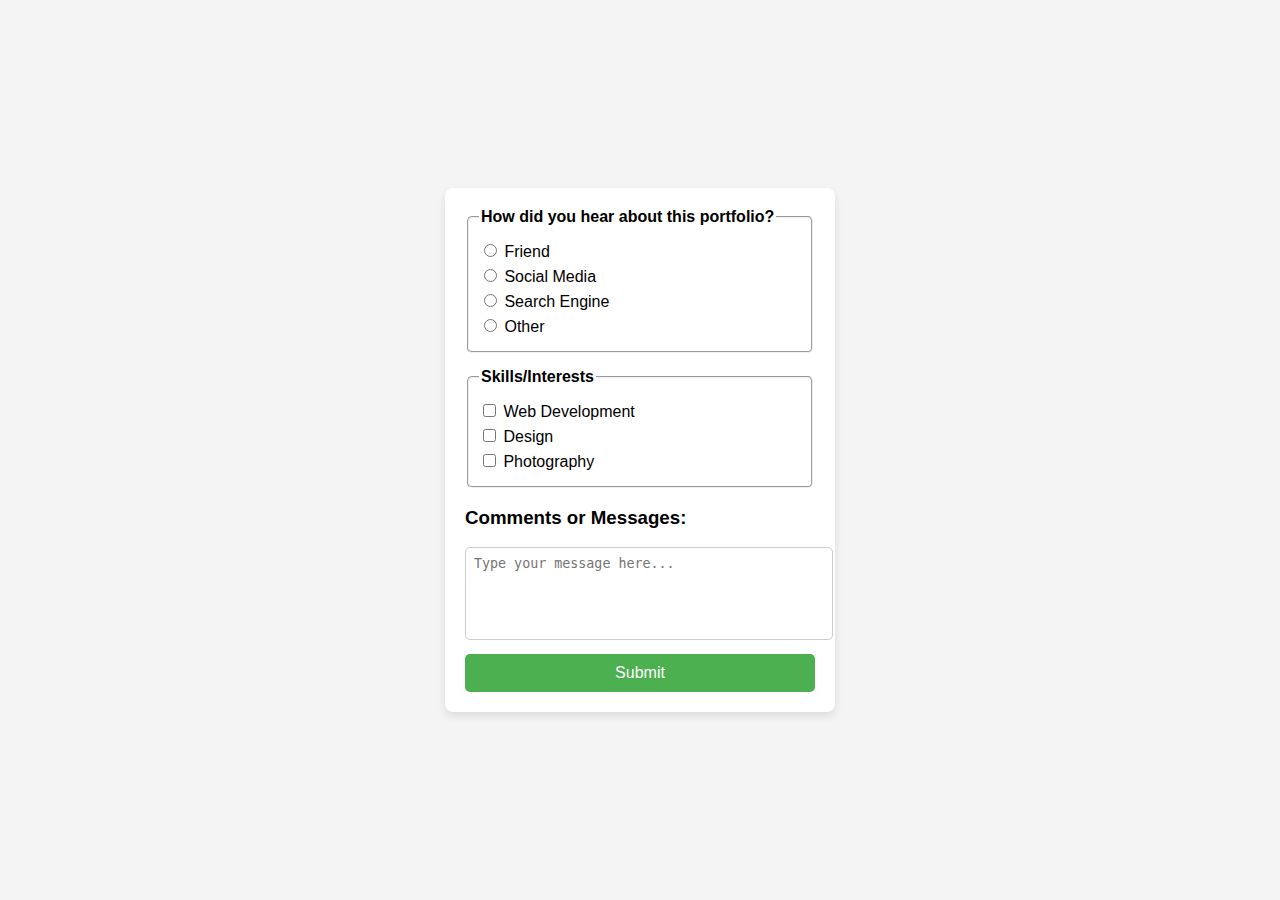
<file: index.html>
<!DOCTYPE html>
<html lang="en">
<head>
    <meta charset="UTF-8">
    <meta name="viewport" content="width=device-width, initial-scale=1.0">
    <title>Feedback Form</title>
    <style>
        body {
            font-family: Arial, sans-serif;
            background-color: #f4f4f4;
            display: flex;
            justify-content: center;
            align-items: center;
            height: 100vh;
            margin: 0;
        }

        main {
            background: white;
            padding: 20px;
            box-shadow: 0 4px 8px rgba(0, 0, 0, 0.1);
            border-radius: 8px;
            width: 350px;
        }

        fieldset {
            margin-bottom: 15px;
            border-radius: 5px;
            padding: 10px;
        }

        legend {
            font-weight: bold;
        }

        label {
            display: block;
            margin: 5px 0;
            cursor: pointer;
        }

        textarea {
            width: 100%;
            padding: 8px;
            border: 1px solid #ccc;
            border-radius: 5px;
            resize: none;
        }

        #submitComment {
            margin-top: 10px;
            padding: 10px;
            width: 100%;
            background-color: #4CAF50;
            color: white;
            border: none;
            border-radius: 5px;
            cursor: pointer;
            font-size: 16px;
        }

        #submitComment:hover {
            background-color: #45a049;
        }
    </style>
</head>
<body>

    <main>
        <form>
            <fieldset id="dataPort">
                <legend>How did you hear about this portfolio?</legend>
                <label><input type="radio" name="source" value="friend"> Friend</label>
                <label><input type="radio" name="source" value="socMed"> Social Media</label>
                <label><input type="radio" name="source" value="searchEng"> Search Engine</label>
                <label><input type="radio" name="source" value="other"> Other</label>
            </fieldset>

            <fieldset id="skills">
                <legend>Skills/Interests</legend>
                <label><input type="checkbox" name="skills" value="webDev"> Web Development</label>
                <label><input type="checkbox" name="skills" value="design"> Design</label>
                <label><input type="checkbox" name="skills" value="photograph"> Photography</label>
            </fieldset>

            <section id="feedback">
                <h3>Comments or Messages:</h3>
                <textarea name="commentMessage" id="com_Message" rows="5" placeholder="Type your message here..."></textarea> 
                <input id="submitComment" type="submit" name="submit" value="Submit">
            </section>
        </form>
    </main>

</body>
</html>
</file>
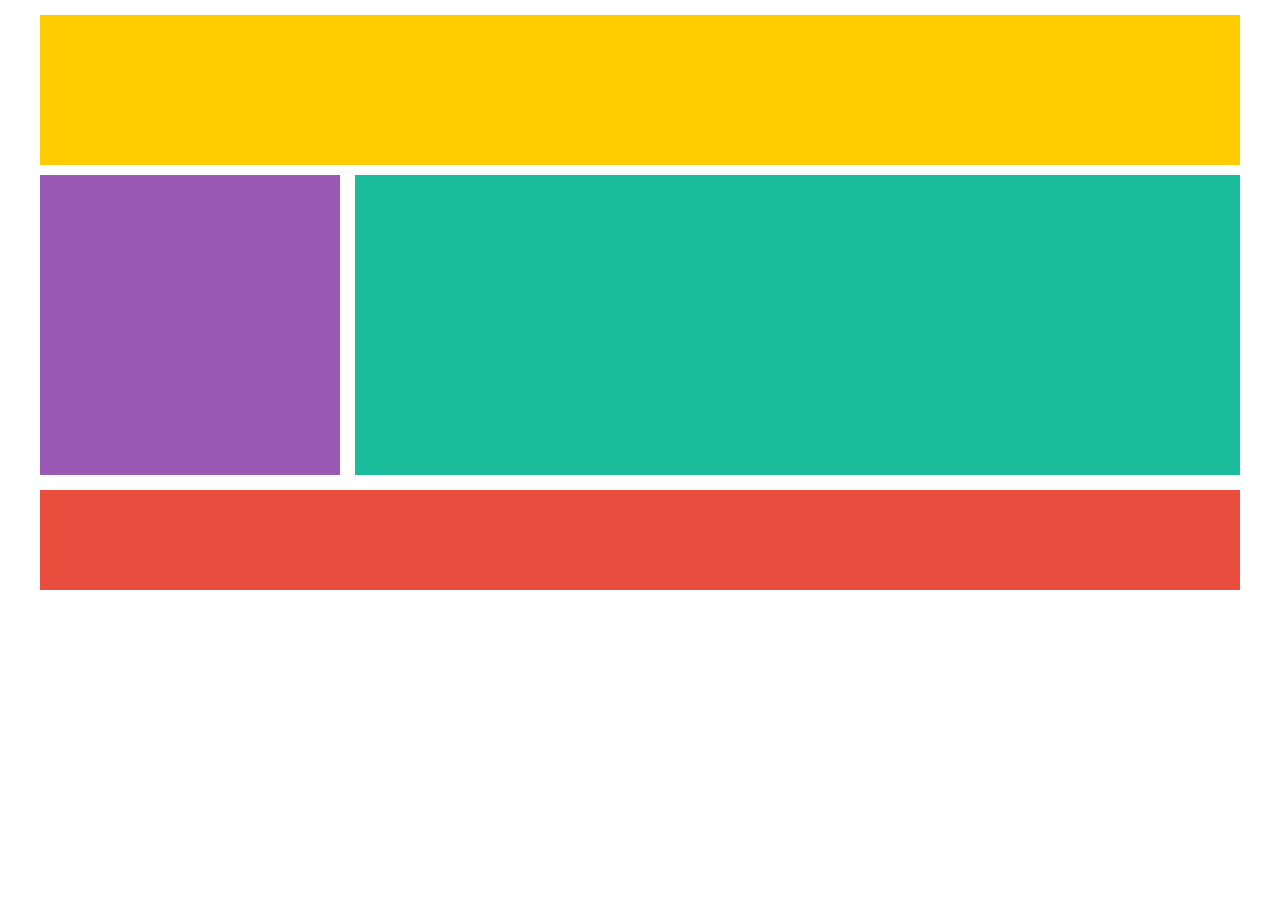
<file: HTML_CSS/10_assignment_flexbox/index.html>
<!DOCTYPE html>
<html lang="en">
<head>
  <meta charset="UTF-8">
  <meta name="viewport" content="width=device-width, initial-scale=1.0">
  <title>Flexbox Exercise</title>
  <link rel="stylesheet" href="style.css">
</head>
<body>
  <header></header>
  <main>
    <aside></aside>
    <section></section>
  </main>
  <footer></footer>
  </body>
</html>
</file>
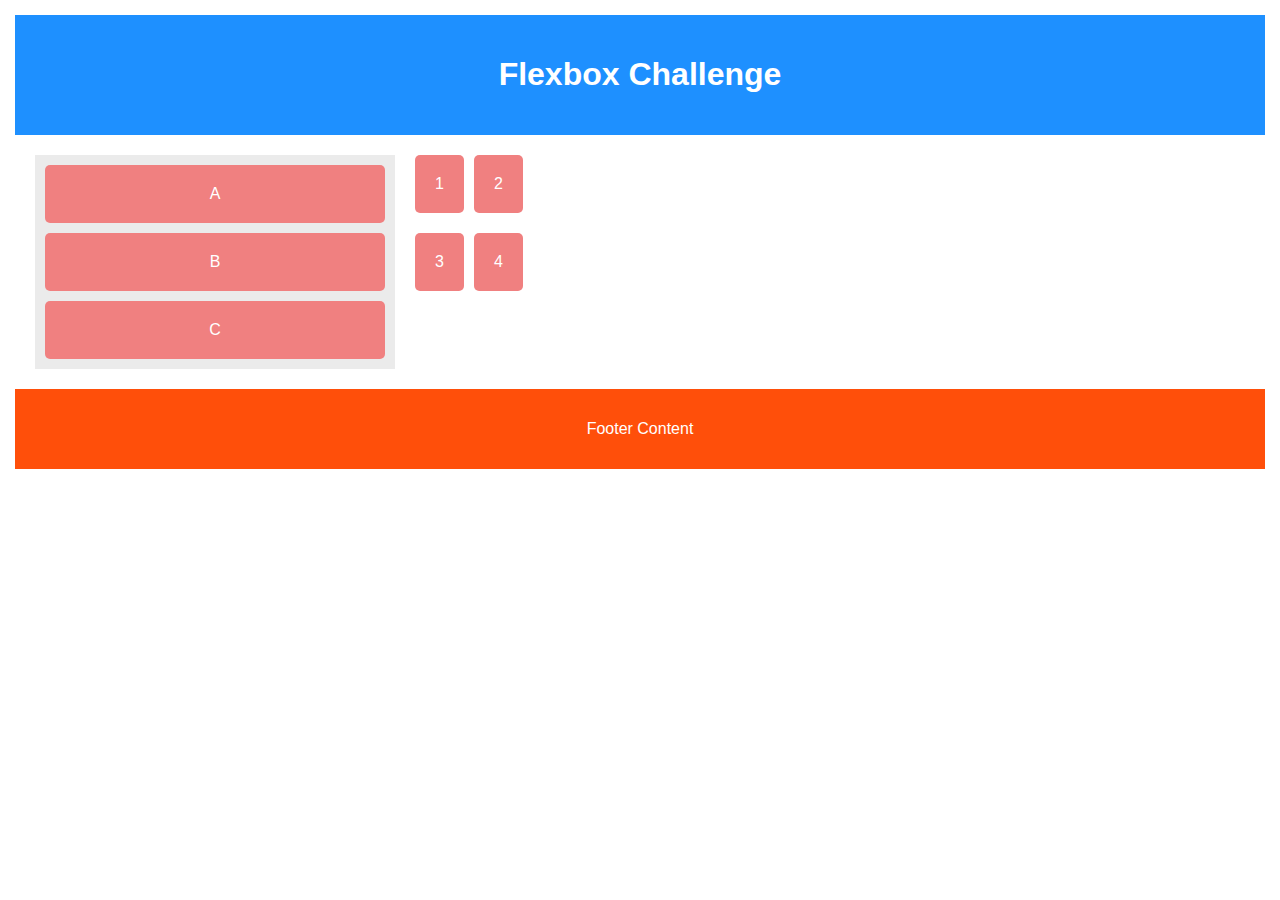
<file: HTML_CSS/11_assignment_flexbox2/index.html>
<!DOCTYPE html>
<html lang="en">
<head>
    <meta charset="UTF-8">
    <meta name="viewport" content="width=device-width, initial-scale=1.0">
    <title>Flexbox Challenge</title>
    <link rel="stylesheet" href="style.css">
</head>
<body>
    <header>
        <h1>Flexbox Challenge</h1>
    </header>
    <main class="container">
        <section class="left-panel">
            <div class="box">A</div>
            <div class="box">B</div>
            <div class="box">C</div>
        </section>
        <section class="right-panel">
            <div class="top-bar">
                <div class="box">1</div>
                <div class="box">2</div>
            </div>
            <div class="main-content">
                <div class="box">3</div>
                <div class="box">4</div>
            </div>
        </section>
    </main>
    <footer>
        <p>Footer Content</p>
    </footer>
</body>
</html>
</file>
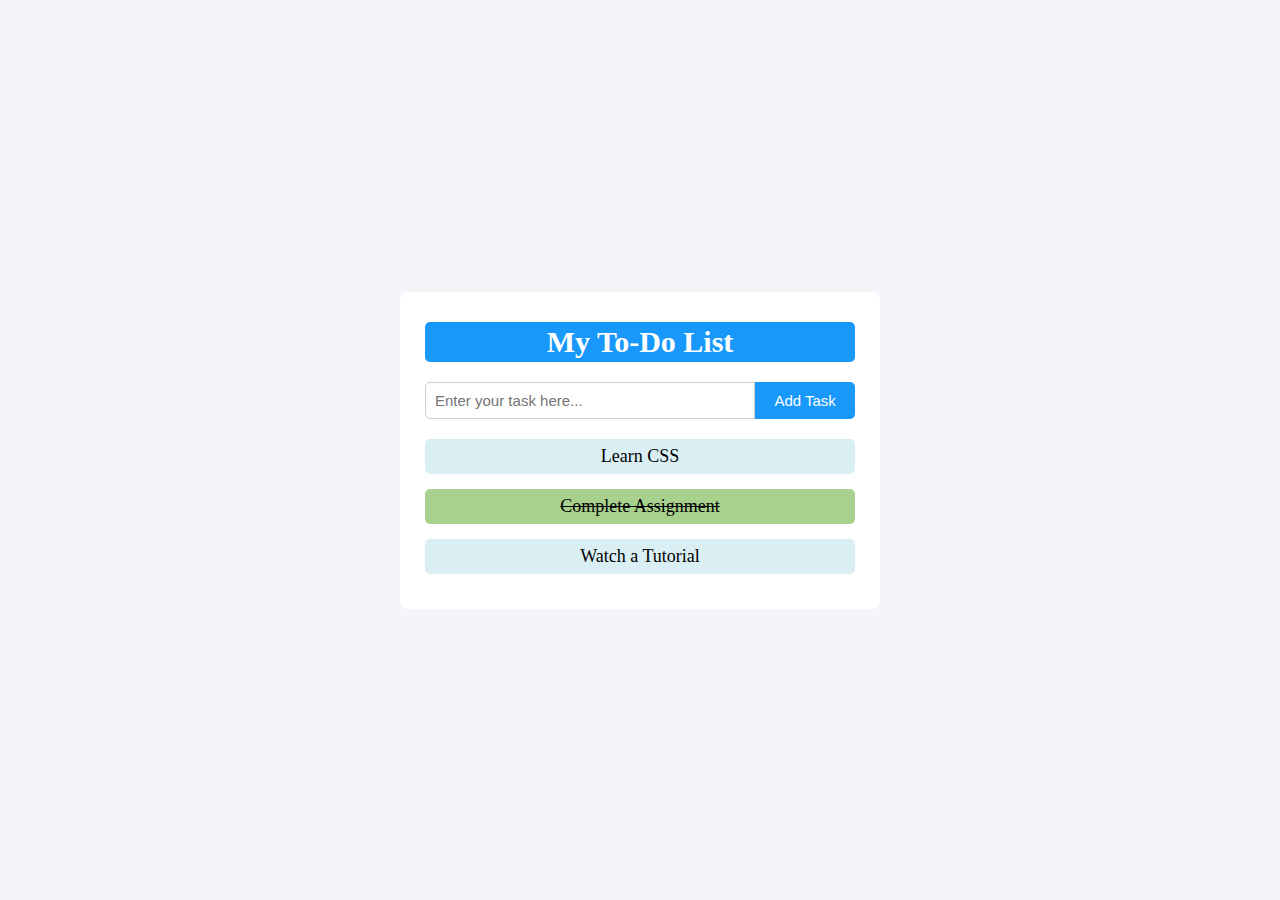
<file: HTML_CSS/13_assignment_toDoList/index.html>
<!DOCTYPE html>
<html lang="en">
<head>
    <meta charset="UTF-8">
    <meta name="viewport" content="width=device-width, initial-scale=1.0">
    <title>To Do List</title>
    <link rel="stylesheet" href="style.css">
</head>
<body>
    <main>
        <h1>My To-Do List</h1>
        <form>
            <input id="addTask" type="text" placeholder="Enter your task here...">
            <input id="addTaskButton" type="button" name="Add Task" value="Add Task">
        </form>
        <nav>
            <ul>
                <li id="learnCss">Learn CSS</li>
                <li id="compAssignment">Complete Assignment</li>
                <li id="watchTutorial">Watch a Tutorial</li>
            </ul>
        </nav>
    </main>
</body>
</html>
</file>
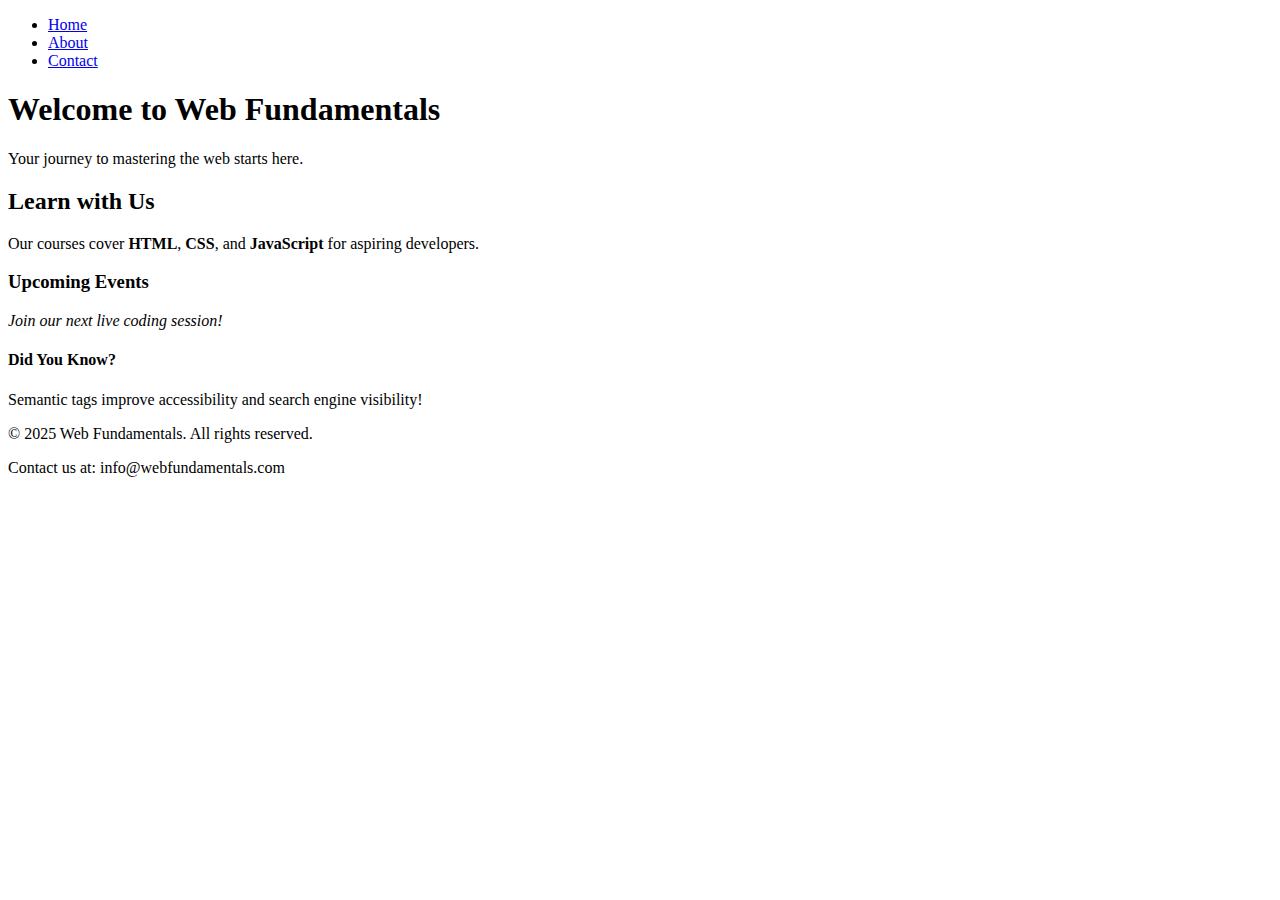
<file: HTML/sample.html>
<!DOCTYPE html>
<html lang="en">
<head>
    <meta charset="UTF-8">
    <meta name="viewport" content="width=device-width, initial-scale=1.0">
    <title>Semantic HTML Example</title>
</head>
<body>
    <nav>
        <ul>
            <li><a href="#">Home</a></li>
            <li><a href="#">About</a></li>
            <li><a href="#">Contact</a></li>
        </ul>
    </nav>
    <header>
        <h1>Welcome to Web Fundamentals</h1>
        <p>Your journey to mastering the web starts here.</p>
    </header>
    <section>
        <h2>Learn with Us</h2>
        <p>Our courses cover <strong>HTML</strong>, <strong>CSS</strong>, and <strong>JavaScript</strong> for aspiring developers.</p>
    </section>
    <article>
        <h3>Upcoming Events</h3>
        <p><em>Join our next live coding session!</em></p>
    </article>
    <aside>
        <h4>Did You Know?</h4>
        <p>Semantic tags improve accessibility and search engine visibility!</p>
    </aside>
    <footer>
        <p>&copy; 2025 Web Fundamentals. All rights reserved.</p>
        <p>Contact us at: info@webfundamentals.com</p>
    </footer
</body>
</html>
</file>
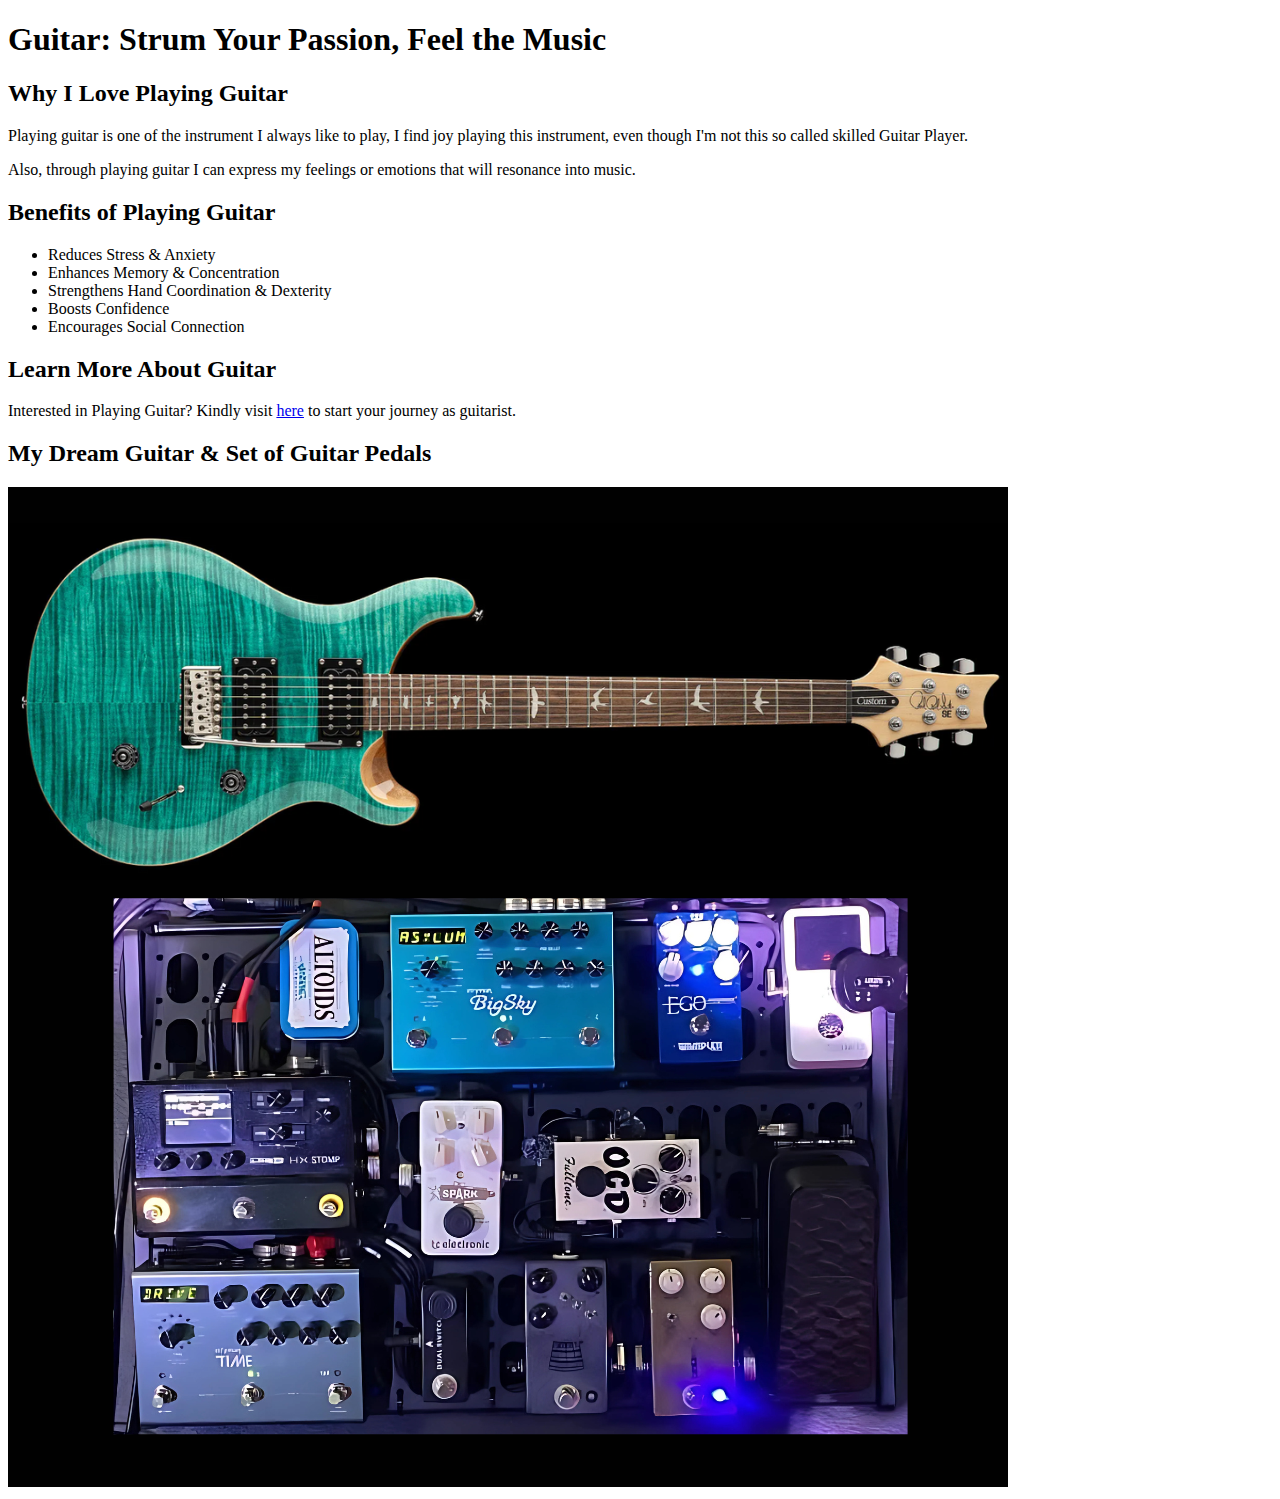
<file: HTML/02_assignment_comTags/hobby.html>
<!DOCTYPE html>
<html lang="en">
<head>
    <meta charset="UTF-8">
    <meta name="viewport" content="width=device-width, initial-scale=1.0">
    <title>My Hobby</title>
</head>
<body>
    <h1>Guitar: Strum Your Passion, Feel the Music</h1>
    <h2>Why I Love Playing Guitar</h2>
        <p>Playing guitar is one of the instrument I always like to play, I find joy playing this instrument, even though I'm not this so called skilled Guitar Player.</p>
        <p>Also, through playing guitar I can express my feelings or emotions that will resonance into music.</p>
    <div>
        <h2>Benefits of Playing Guitar</h2>
        <ul>
            <li>Reduces Stress & Anxiety</li>
            <li>Enhances Memory & Concentration</li>
            <li>Strengthens Hand Coordination & Dexterity</li>
            <li>Boosts Confidence</li>
            <li>Encourages Social Connection</li>
        </ul>
    </div>
    <div>
        <h2>Learn More About Guitar</h2>
        <p>Interested in Playing Guitar? Kindly visit <a href="https://learnpracticeplay.com/" target="_blank">here</a> to start your journey as guitarist.</p>
    </div>
    <div>
        <h2>My Dream Guitar & Set of Guitar Pedals</h2>
        <img src="dreamGuitar.png" alt="My Dream Guitar Set">
    </div>
</body>
</html>
</file>
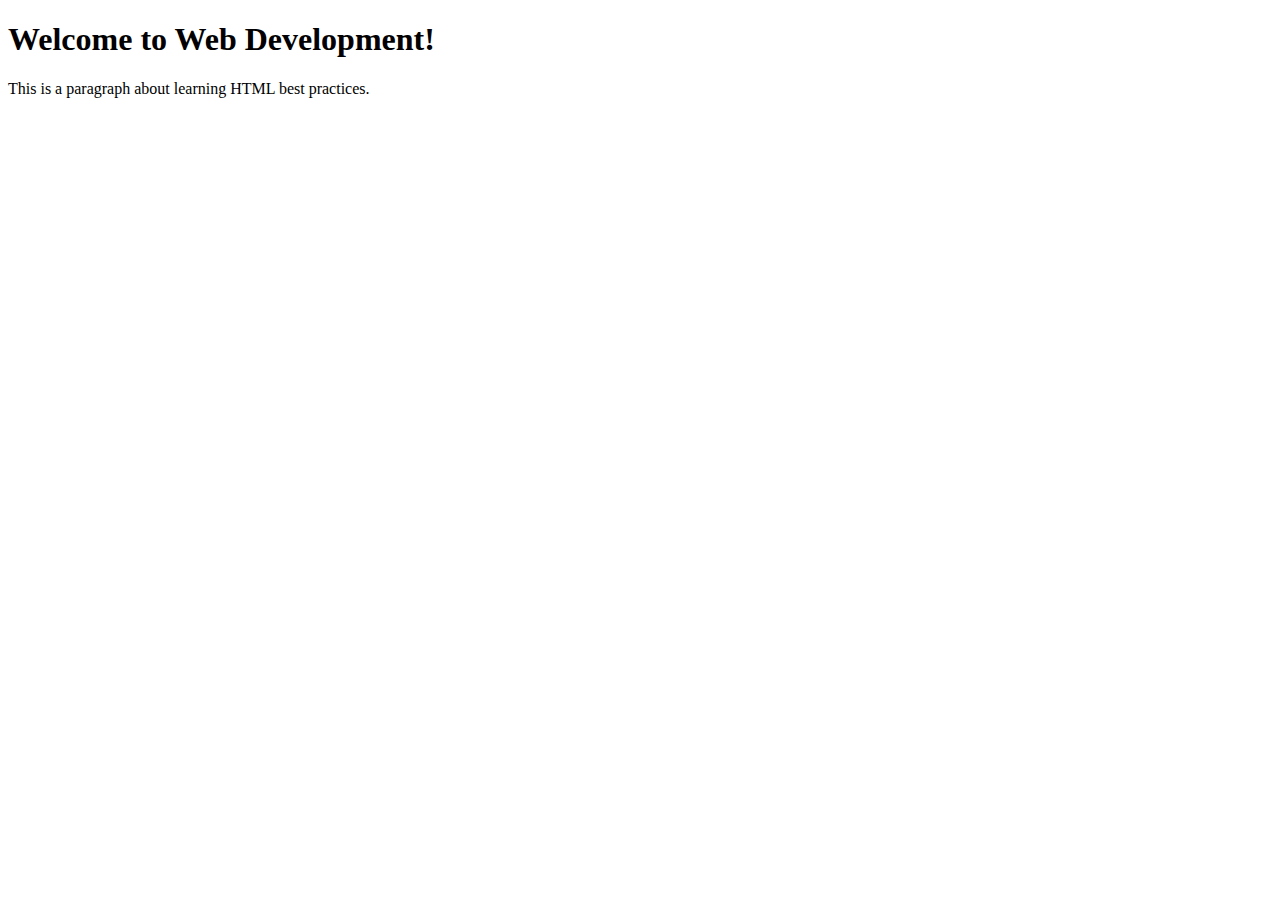
<file: HTML/03_assignment_indentation/indentation_practice_sample1.html>
<!DOCTYPE html>
<html>
<head>
    <title>Proper Indentation I</title>
</head>
<body>
    <h1>Welcome to Web Development!</h1>
    <p>This is a paragraph about learning HTML best practices.</p>
</body>
</html>
</file>
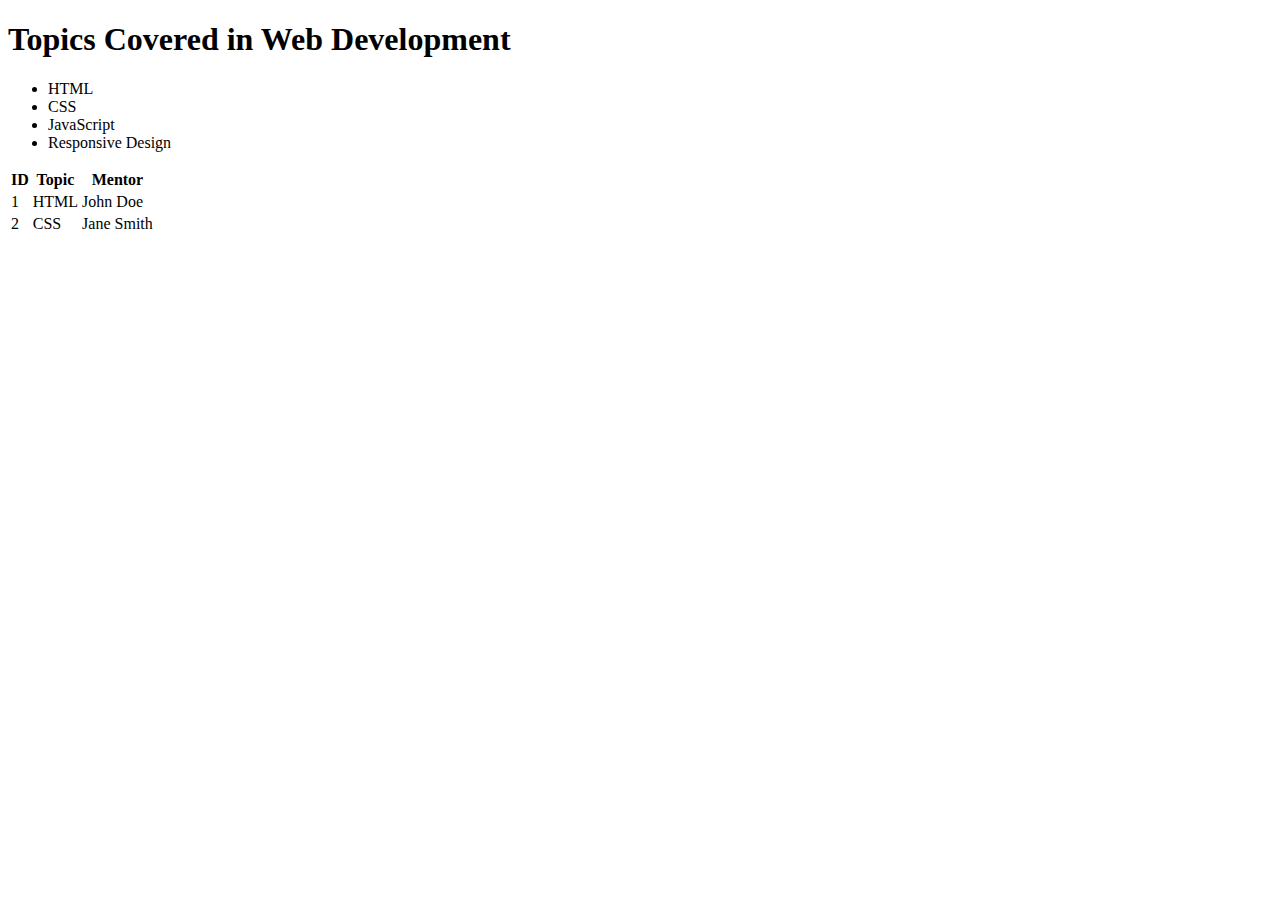
<file: HTML/03_assignment_indentation/indentation_practice_sample2.html>
<!DOCTYPE html>
<html>
<head>
    <title>Proper Indentation II</title>
</head>
<body>
    <h1>Topics Covered in Web Development</h1>
    <ul>
        <li>HTML</li>
        <li>CSS</li>
        <li>JavaScript</li>
        <li>Responsive Design</li>
    </ul>
    <table>
        <thead>
            <tr>
                <th>ID</th>
                <th>Topic</th>
                <th>Mentor</th>
            </tr>
        </thead>
        <tbody>
            <tr>
                <td>1</td>
                <td>HTML</td>
                <td>John Doe</td>
            </tr>
            <tr>
                <td>2</td>
                <td>CSS</td>
                <td>Jane Smith</td>
            </tr>
        </tbody>
    </table>
</body>
</html>
</file>
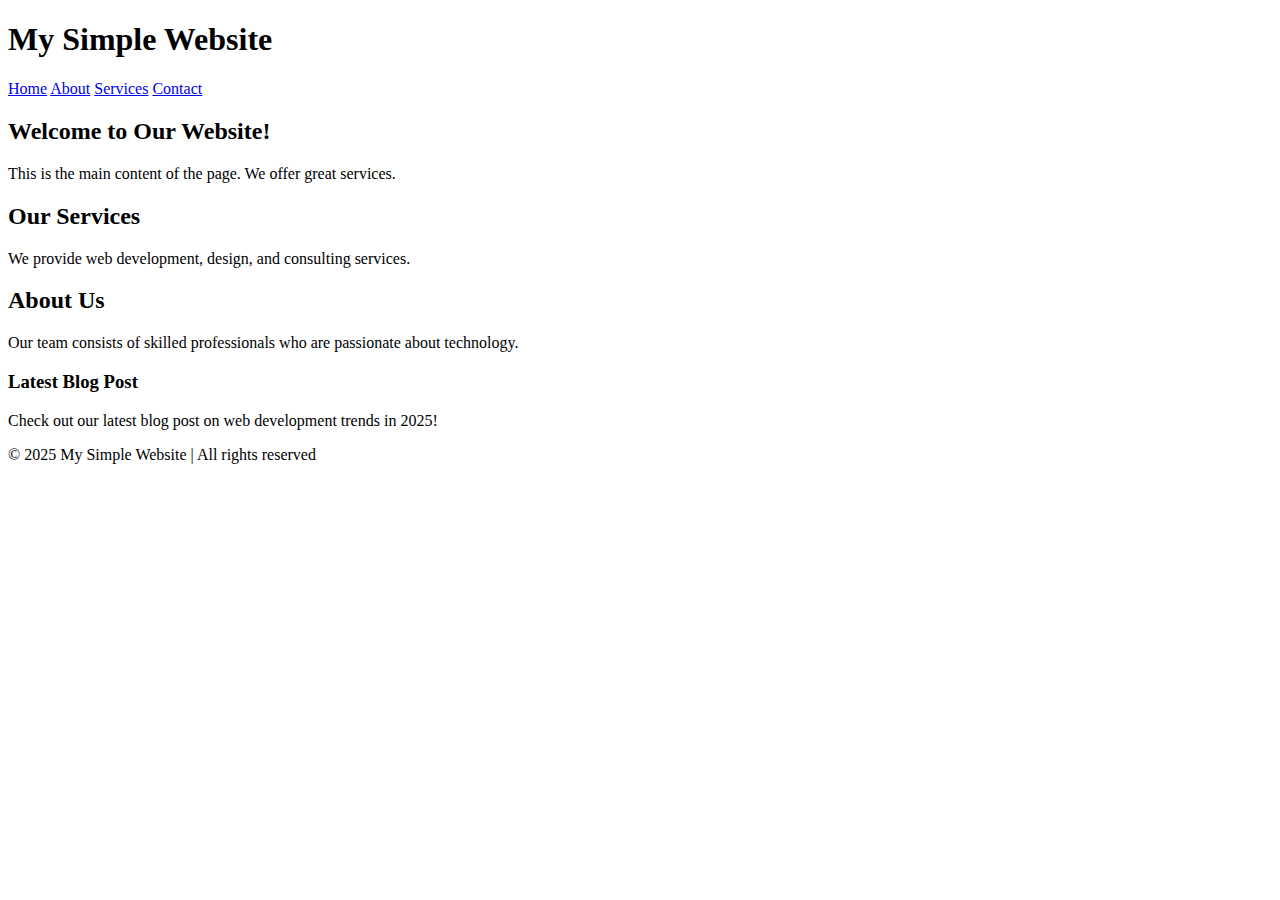
<file: HTML/04_assignment_semantic/non-semantic-webpage.html>
<!DOCTYPE html>
<html lang="en">
<head>
    <title>Simple Website with Divs</title>
</head>
<body>
    <div class="header">
        <h1>My Simple Website</h1>
        <div class="nav">
            <a href="#">Home</a>
            <a href="#">About</a>
            <a href="#">Services</a>
            <a href="#">Contact</a>
        </div>
    </div>

    <div class="main-content">
        <div class="section">
            <h2>Welcome to Our Website!</h2>
            <p>This is the main content of the page. We offer great services.</p>
        </div>

        <div class="section">
            <h2>Our Services</h2>
            <p>We provide web development, design, and consulting services.</p>
        </div>

        <div class="section">
            <h2>About Us</h2>
            <p>Our team consists of skilled professionals who are passionate about technology.</p>
        </div>
    </div>

    <div class="article">
        <h3>Latest Blog Post</h3>
        <p>Check out our latest blog post on web development trends in 2025!</p>
    </div>

    <div class="footer">
        <p>© 2025 My Simple Website | All rights reserved</p>
    </div>
    
</body>
</html>
</file>
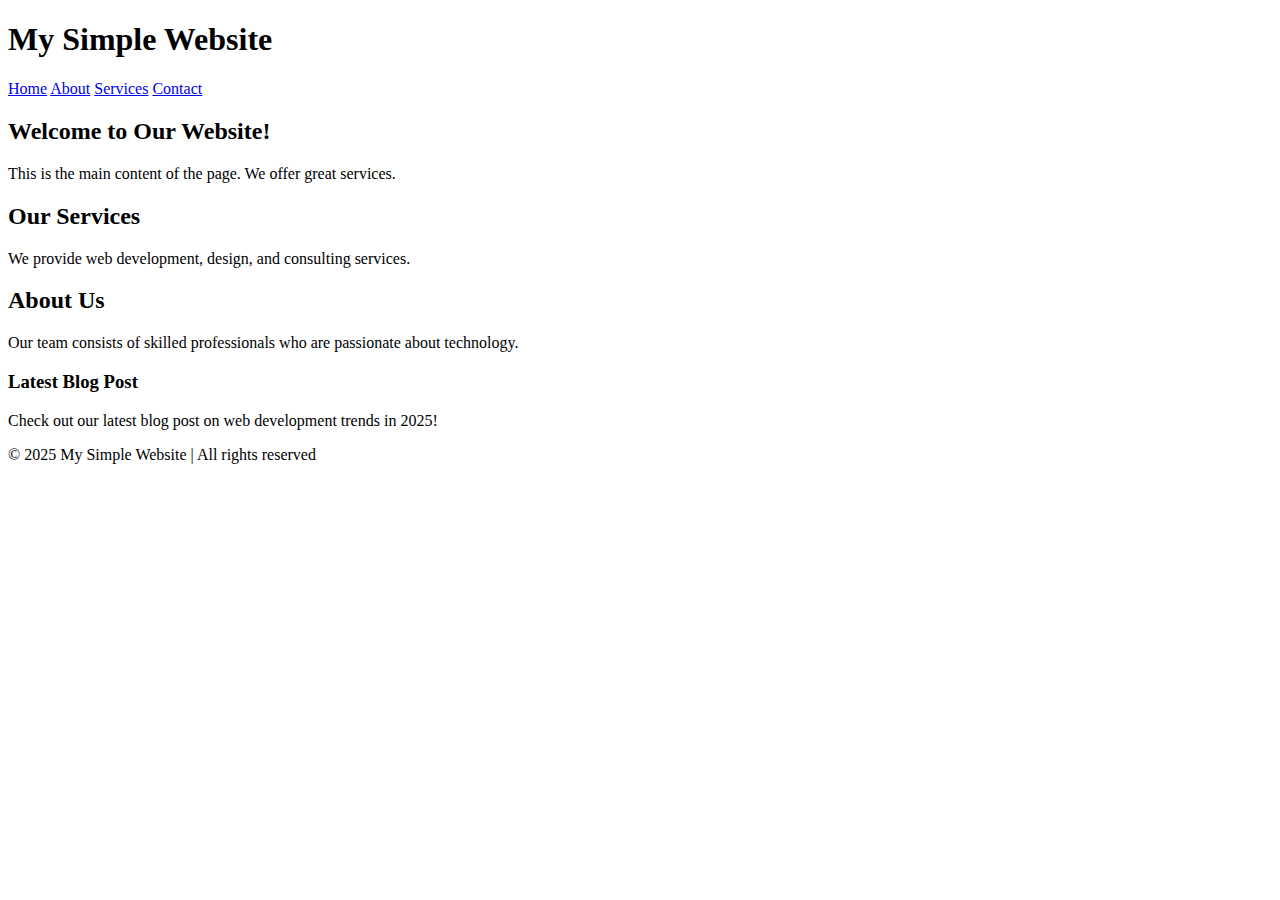
<file: HTML/04_assignment_semantic/semantic-webpage.html>
<!DOCTYPE html>
<html lang="en">
<head>
    <title>Simple Website with Divs</title>
</head>
<body>
    <header>
        <h1>My Simple Website</h1>
        <nav>
            <a href="#">Home</a>
            <a href="#">About</a>
            <a href="#">Services</a>
            <a href="#">Contact</a>
        </nav>
    </header>

    <main>
        <section>
            <h2>Welcome to Our Website!</h2>
            <p>This is the main content of the page. We offer great services.</p>
        </section>

        <section>
            <h2>Our Services</h2>
            <p>We provide web development, design, and consulting services.</p>
        </section>

        <section>
            <h2>About Us</h2>
            <p>Our team consists of skilled professionals who are passionate about technology.</p>
        </section>
    </main>

    <article>
        <h3>Latest Blog Post</h3>
        <p>Check out our latest blog post on web development trends in 2025!</p>
    </article>

    <footer>
        <p>© 2025 My Simple Website | All rights reserved</p>
    </footer>
</body>
</html>
</file>
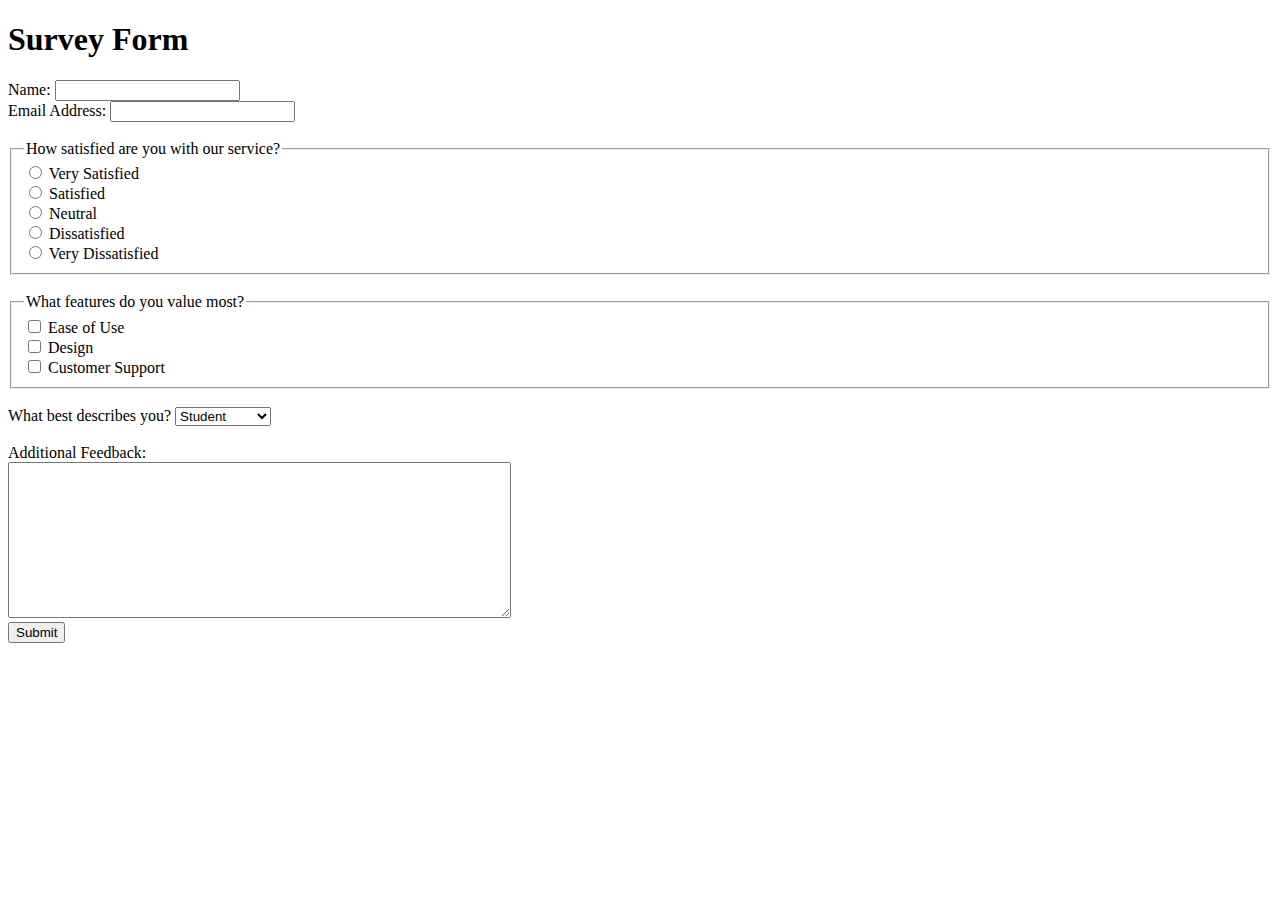
<file: HTML/05_assignment_surveyForm/survey_form.html>
<!DOCTYPE html>
<html lang="en">
<head>
    <meta charset="UTF-8">
    <meta name="viewport" content="width=device-width, initial-scale=1.0">
    <title>Survey Form</title>
</head>
<body>
    <form>
        <h1>Survey Form</h1>
        <header>
            <section>
                <label for="name">Name:</label>
                <input type="text" name="name">
            </section>
            <section>
                <label for="email">Email Address:</label>
                <input type="email" name="email">
            </section>
        </header><br>
        <main>
            <fieldset>
                <legend>How satisfied are you with our service?</legend>
                <input type="radio" name="satisfaction" value="very_satisfied"> Very Satisfied<br>
                <input type="radio" name="satisfaction" value="satisfied"> Satisfied<br>
                <input type="radio" name="satisfaction" value="neutral"> Neutral<br>
                <input type="radio" name="satisfaction" value="dissatisfied"> Dissatisfied<br>
                <input type="radio" name="satisfaction" value="very_dissatisfied"> Very Dissatisfied<br>
            </fieldset><br>
            <fieldset>
                <legend>What features do you value most?</legend>
                <input type="checkbox" name="features" value="ease_of_use"> Ease of Use <br>
                <input type="checkbox" name="features" value="design"> Design <br>
                <input type="checkbox" name="features" value="customer_support"> Customer Support <br>
            </fieldset><br>
            <section>
                <label for="description">What best describes you?</label>
                <select name="description" id="description">
                    <option value="student">Student</option>
                    <option value="professional">Professional</option>
                    <option value="hobbyist">Hobbyist</option>
                    <option value="other">Other</option>
                </select>
            </section><br>
            <section>
                <label for="feedback">Additional Feedback:</label><br>
                <textarea name="feedback" id="feedback" rows="10" cols="60"></textarea><br>
                <input type="submit" value="Submit">
            </section>
        </main>
    </form>
</body>
</html>
</file>
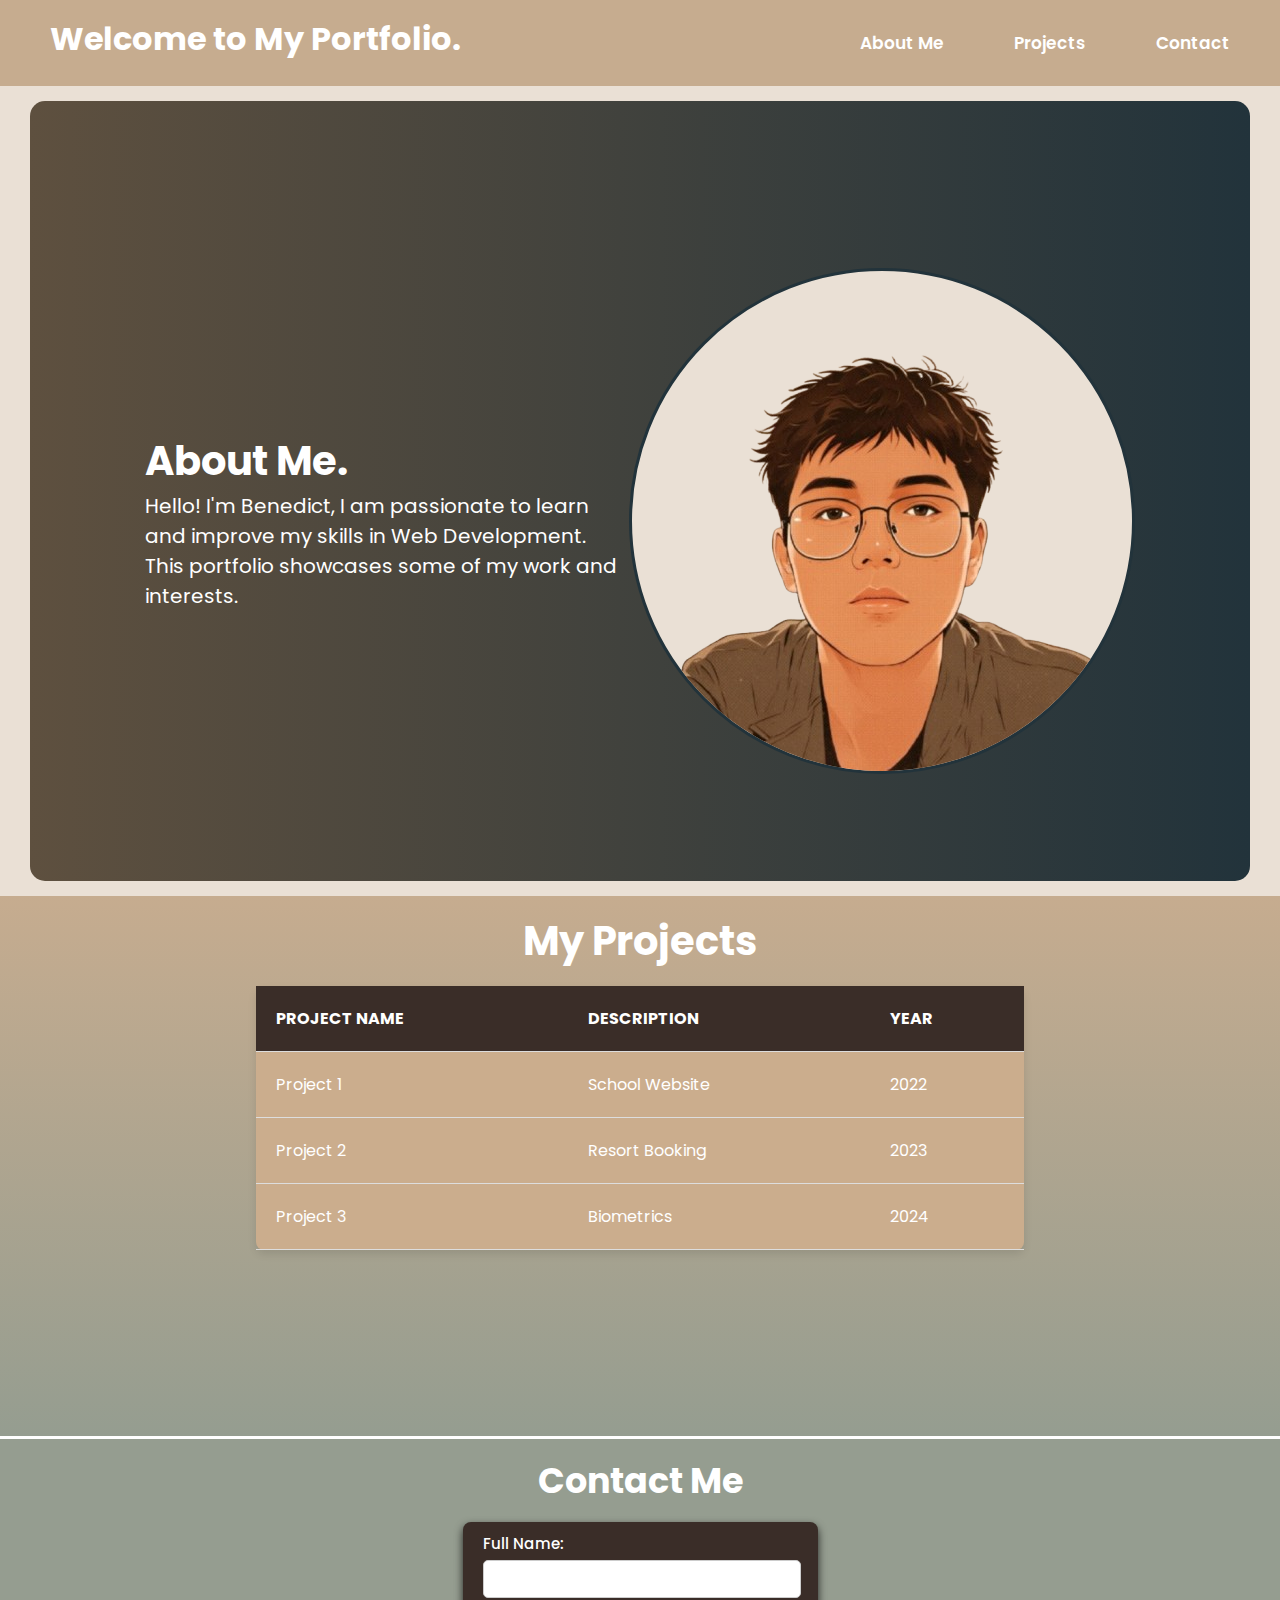
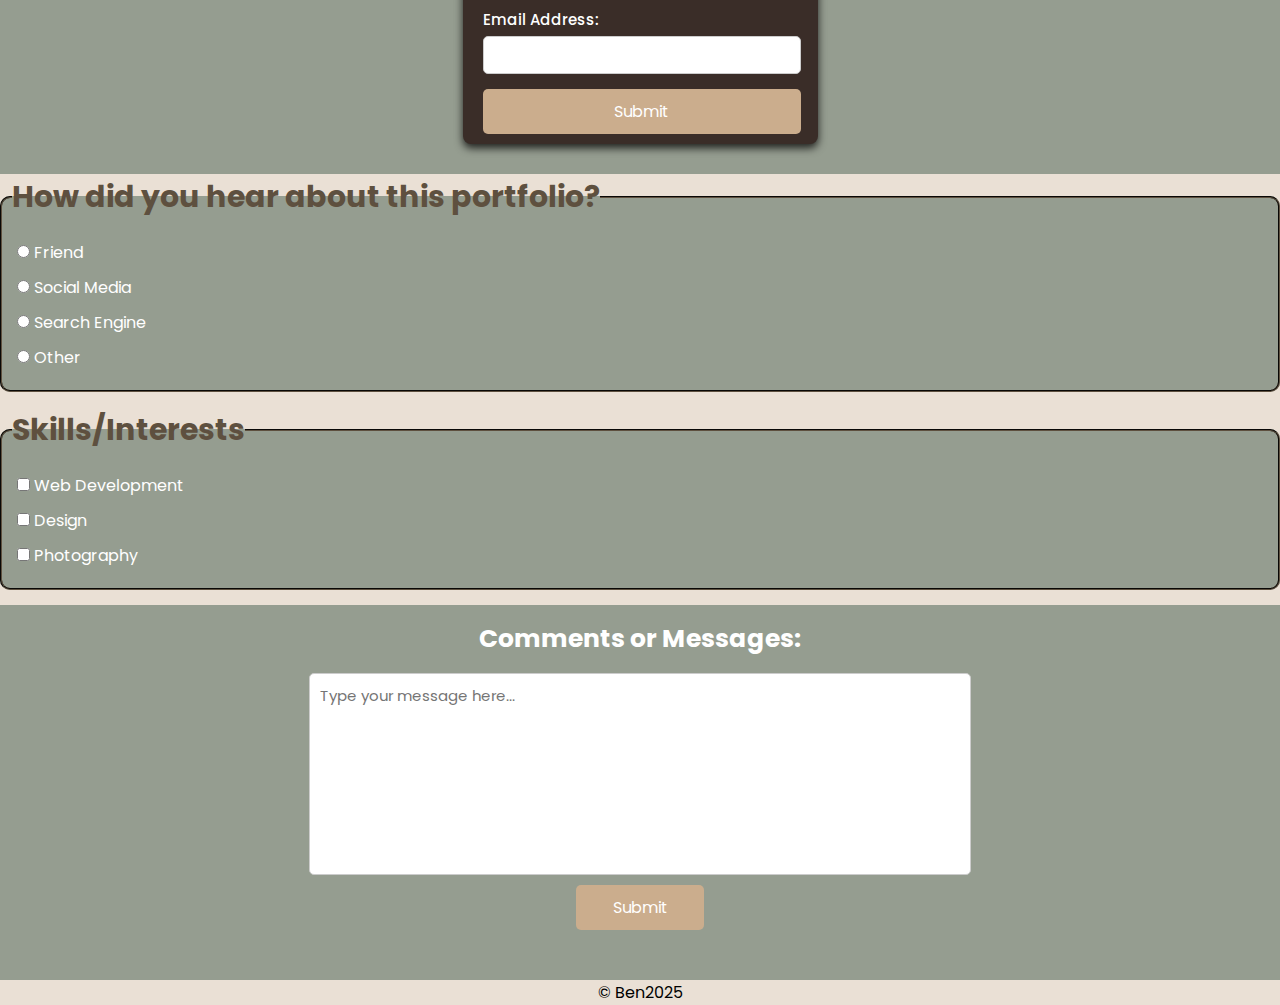
<file: HTML/06_assignment_myPortfolio/portfolio.html>
<!DOCTYPE html>
<html lang="en">

<head>
    <meta charset="UTF-8">
    <meta name="viewport" content="width=device-width, initial-scale=1.0">
    <link rel="stylesheet" href="style.css">
    <title>My Portfolio</title>
</head>

<body>
    <header>
        <h1>Welcome to My Portfolio.</h1>
        <nav>
            <ul>
                <li><a href="#aboutMe">About Me</a></li>
                <li><a href="#myProject">Projects</a></li>
                <li><a href="#contact">Contact</a></li>
            </ul>
        </nav>
    </header>
    <main>
        <section id="aboutMe">
            <div class="aboutMe">
                <h2>About Me.</h2>
                <p>Hello! I'm Benedict, I am passionate to learn and improve my skills in Web Development.</p>
                <p>This portfolio showcases some of my work and interests.</p>
            </div>
            <img src="myImage.png" alt="myImage">
        </section>
        <section id="myProject">
            <h2>My Projects</h2>
            <table>
                <tr>
                    <th>Project Name</th>
                    <th>Description</th>
                    <th>Year</th>
                </tr>
                <tr>
                    <td>Project 1</td>
                    <td>School Website</td>
                    <td>2022</td>
                </tr>
                <tr>
                    <td>Project 2</td>
                    <td>Resort Booking</td>
                    <td>2023</td>
                </tr>
                <tr>
                    <td>Project 3</td>
                    <td>Biometrics</td>
                    <td>2024</td>
                </tr>
            </table>
        </section>
        <section id="contact">
            <h2>Contact Me</h2>
            <div id="details">
                <label for="name">Full Name:</label>
                <input type="text" id="name" name="name">
                <label for="email">Email Address:</label>
                <input type="email" id="email" name="email">
                <input id="submitContact" type="submit" name="submit">
            </div>
        </section>
        <form>
            <fieldset id="dataPort">
                <legend>How did you hear about this portfolio?</legend>
                <label><input type="radio" name="source" value="friend"> Friend</label>
                <label><input type="radio" name="source" value="socMed"> Social Media</label>
                <label><input type="radio" name="source" value="searchEng"> Search Engine</label>
                <label><input type="radio" name="source" value="other"> Other</label>
            </fieldset>

            <fieldset id="skills">
                <legend>Skills/Interests</legend>
                <label><input type="checkbox" name="skills" value="webDev"> Web Development</label>
                <label><input type="checkbox" name="skills" value="design"> Design</label>
                <label><input type="checkbox" name="skills" value="photograph"> Photography</label>
            </fieldset>

            <section id="feedback">
                <h3>Comments or Messages:</h3>
                <textarea name="commentMessage" id="com_Message" rows="5"
                    placeholder="Type your message here..."></textarea>
                <input id="submitComment" type="submit" name="submit" value="Submit">
            </section>
        </form>
    </main>
    <footer>
        <p>© Ben2025</p>
    </footer>
</body>

</html>
</file>
<file: HTML_CSS/10_assignment_flexbox/style.css>
body {
    width: 1200px;
    margin: 0 auto;
  }
  
  header {
    background-color: #ffcc00;
    height: 150px;
    margin-bottom: 10px;
    margin-top: 15px;
  }
  
  aside {
    background-color: #9b59b6;
    height: 300px;
    width: 300px;
    margin-right: 15px;
  }

  main{
    display: flex;
  }
  
  section {
    background-color: #1abc9c;
    height: 300px;
    width: 876px;
    padding-right: 10px;
  }
  
  footer {
    background-color: #e74c3c;
    height: 100px;
    margin-top: 15px;
  }
</file>
<file: HTML_CSS/11_assignment_flexbox2/style.css>
body {
    font-family: Arial, sans-serif;
    margin: 15px;
    padding: 0;
    color: white;
    text-align: center;
  }
  
  header {
    background-color: dodgerblue;
    text-align: center;
    padding: 20px;
  }
  
  .container {
    display: flex;
    gap: 20px;
    padding: 20px;
  }
  
  .left-panel {
    display: flex;
    flex-direction: column;
    gap: 10px;
    background: #ebebeb;
    padding: 10px;
  }

  .left-panel .box{
    width: 300px;
    text-align: center;
  }
  
  .right-panel {
    display: flex;
    flex-direction: column;
    gap: 20px;
  }
  
  .top-bar, .main-content {
    display: flex;
    gap: 10px;
  }
  
  .box {
    background-color: lightcoral;
    padding: 20px;
    text-align: center;
    border-radius: 5px;
  }

  footer{
    background: rgb(255, 79, 10);
    padding: 15px;
  }
</file>
<file: HTML_CSS/13_assignment_toDoList/style.css>
* {
    margin: 0;
    padding: 0;
}

body {
    background: #f5f5f9;
    display: flex;
    justify-content: center;
    align-items: center;
    height: 100vh;
}

main {
    background: white;
    width: 450px;
    text-align: center;
    padding: 15px;
    border-radius: 8px;
}

h1 {
    background: #1798fa;
    font-size: 30px;
    color: white;
    margin: 15px 10px;
    padding: 3px;
    border-radius: 5px;
}

form {
    display: flex;
    margin: 20px 10px 20px 10px;
    border-radius: 8px;
}

#addTask {
    font-size: 15px;
    width: 100%;
    padding: 9px;
    border: none;
    border-radius: 5px 0 0 5px;
    border: 1px solid #ccc;
}

#addTaskButton {
    width: 30%;
    font-size: 15px;
    padding: 8px 12px;
    border: none;
    background: #1798fa;
    color: white;
    border-radius: 0 5px 5px 0;
}

nav {
    margin: 20px 10px;
    ul {
        li {
            list-style: none;
            background: #daeff4;
            margin-bottom: 15px;
            font-size: 18px;
            padding: 7px;
            border-radius: 5px;
        }
        #compAssignment{
            background: #a8d18e;
            text-decoration: line-through;
        }
    }
}
</file>
<file: HTML/06_assignment_myPortfolio/style.css>
@import url('https://fonts.googleapis.com/css2?family=Inter:ital,opsz,wght@0,14..32,100..900;1,14..32,100..900&family=Poppins:ital,wght@0,100;0,200;0,300;0,400;0,500;0,600;0,700;0,800;0,900;1,100;1,200;1,300;1,400;1,500;1,600;1,700;1,800;1,900&display=swap');

*{
    margin: 0;
    padding: 0;
    color: white;
    font-family: "Poppins", sans-serif;
}

body{
    background: #EAE0D5;
}

/* -----------------------Header Section---------------------------- */

header{
    padding: 15px;
    background: #C6AC8F;
    display: flex;
    justify-content: space-between;
}

header h1{
    margin: 0 35px;
}

a {
    text-decoration: none;
}

nav ul{
    display: flex;
}

nav ul li{
    list-style: none;
    margin: 15px 35px;
}

nav ul li a{
    font-weight: 600;
    font-size: 17px;
}

nav ul li a:hover{
    color: #A48374;
}

/* ----------------------About Me Section------------------------- */

main #aboutMe{
    background: linear-gradient(to right, #5E503F, #22333B);
    display: flex;
    justify-content: space-between;
    margin: 15px 30px;
    border-radius: 15px;
    padding: 60px 9% 0;
    align-items: center;
    height: 80vh;
}

main #aboutMe .aboutMe h2{
    font-size: 40px;
}

main #aboutMe .aboutMe p{
    font-size: 20px;
}

main #aboutMe img{
    background: #EAE0D5;
    border-radius: 50%;
    border-style: solid;
    border-color: #22333B;
}

/* ----------------------My Project Section--------------------- */

main #myProject{
    background: linear-gradient(to bottom, #C6AC8F, #959d90) ;
    display: flex;
    flex-direction: column;
    align-items: center;
    height: 60vh;
    margin: 0;
    border-bottom-style: solid;
}

main #myProject h2{
    font-size: 40px;
    text-align: center;
    margin: 15px;
}

main #myProject table{
    width: 60%;
    border-collapse: collapse;
    background: #CBAD8D;
    box-shadow: 0 4px 8px rgba(0, 0, 0, 0.1);
    border-radius: 8px;
    text-align: center;
}

main #myProject table th, main #myProject table td {
    padding: 20px;
    border-bottom: 1px solid #ddd;
    text-align: left;
}

main #myProject table th{
    background-color: #3A2D28;
    color: white;
    text-transform: uppercase;
}

main #myProject table tr:hover{
    background-color: #A48374;
}

/* ----------------------Contact Section----------------------- */

main #contact, main #dataPort, main #skills, main #feedback{
    background: #959d90;
}

main #contact{
    display: flex;
    flex-direction: column;
    justify-content: center;
    align-items: center;
}

main #contact #details{
    background: #3A2D28;
    margin-bottom: 30px;
    padding: 0 35px 10px 20px;
    box-shadow: 0 4px 8px rgba(0, 0, 0, 0.8);
    border-radius: 8px;
    width: 300px;
    text-align: center;
}

main #contact h2{
    margin: 15px;
    font-size: 35px;
    text-align: center;
}

main #contact #details label{
    display: block;
    margin-top: 10px;
    font-weight: 500;
    font-size: 15px;
    text-align: left;
}

main #contact #details input{
    width: 100%;
    padding: 8px;
    margin-top: 5px;
    border: 1px solid #ccc;
    border-radius: 5px;
    color: black;
}

main #contact #details #submitContact{
    background: #CBAD8D;
    margin-top: 15px;
    padding: 10px;
    width: 318px;
    color: white;
    border: none;
    border-radius: 5px;
    cursor: pointer;
    font-size: 16px;
}

main #contact #details #submitContact:hover{
    background-color: #A48374;
}

/* -----------------------Form Section------------------------ */

main form fieldset{
    margin-bottom: 15px;
    border-radius: 10px;
    border-color: #5E503F;
    padding: 10px;
}

main form legend{
    font-weight: 700;
    font-size: 30px;
    color: #5E503F;
}

main form label{
    display: block;
    margin: 10px 5px;
    cursor: pointer;
}

main form #feedback{
    display: flex;
    flex-direction: column;
    align-items: center;
}

h3{
    margin: 15px;
    font-size: 25px;
}

textarea{
    width: 50%;
    height: 20vh;
    border: 1px solid #ccc;
    border-radius: 5px;
    resize: none;
    color: black;
    font-size: 15px;
    padding: 10px;
}

#submitComment{
    margin: 10px 10px 50px 10px;
    padding: 10px;
    width: 10%;
    background-color: #CBAD8D;
    color: white;
    border: none;
    border-radius: 5px;
    cursor: pointer;
    font-size: 16px;
}

#submitComment:hover {
    background-color: #A48374;
}

footer p{
    text-align: center;
    color: black;
}
</file>
